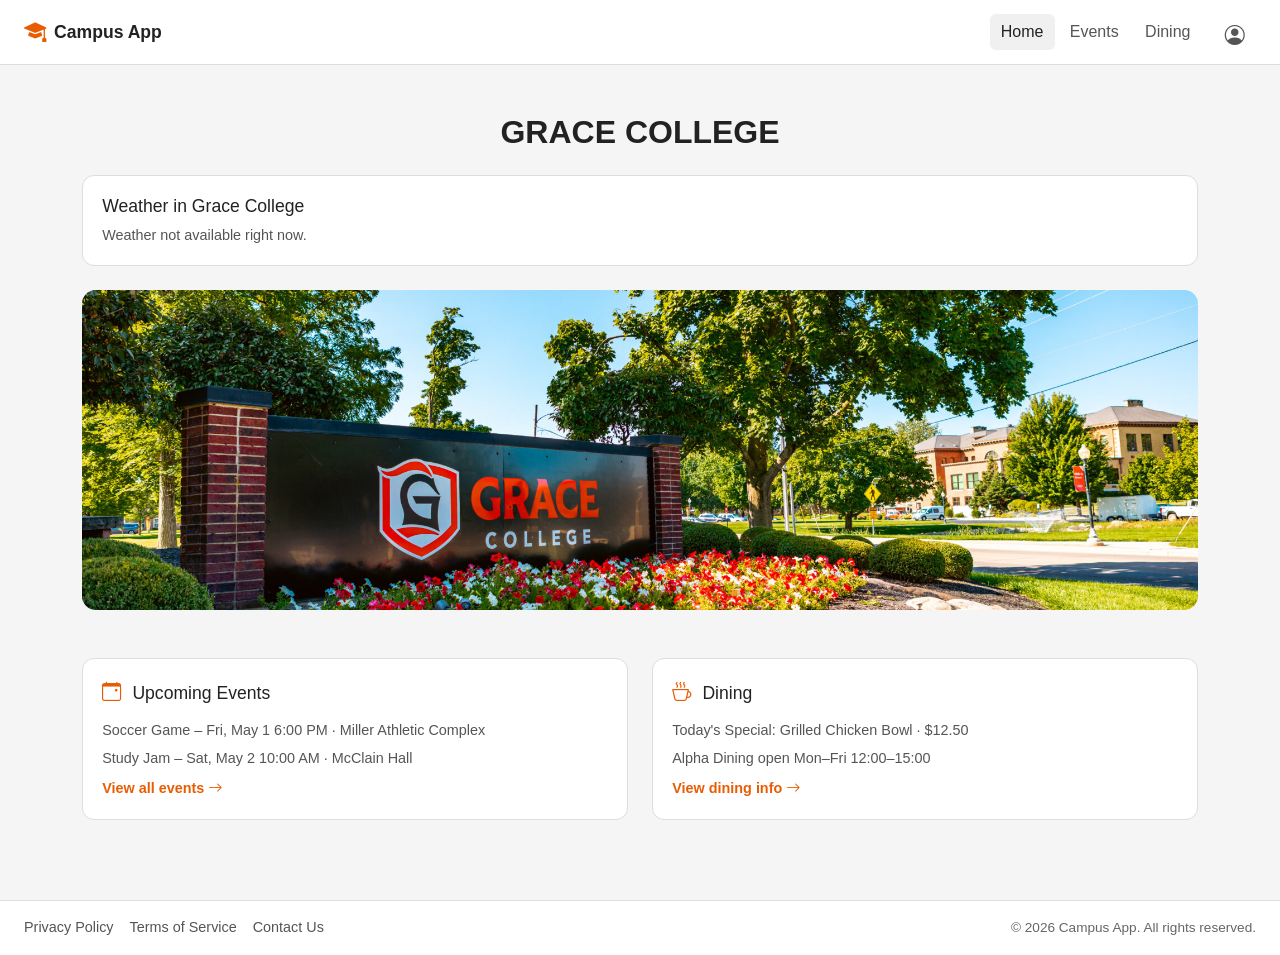
<file: index.html>
<!DOCTYPE html>
<html lang="en">
<head>
  <meta charset="UTF-8" />
  <meta name="viewport" content="width=device-width, initial-scale=1.0" />
  <title>Campus App – Home</title>
 
  <!-- Bootstrap CSS -->
  <link
    href="https://cdn.jsdelivr.net/npm/bootstrap@5.3.3/dist/css/bootstrap.min.css"
    rel="stylesheet"
  />
  <!-- Bootstrap Icons -->
  <link
    href="https://cdn.jsdelivr.net/npm/bootstrap-icons@1.11.3/font/bootstrap-icons.min.css"
    rel="stylesheet"
  />
  <!-- Custom CSS -->
  <link rel="stylesheet" href="css/style.css" />
</head>
<body>
 
  <!-- HEADER -->
  <header>
    <nav class="navbar navbar-expand-md">
      <div class="container-fluid px-4">
 
        <!-- Logo / Brand -->
        <a class="navbar-brand d-flex align-items-center gap-2" href="index.html">
          <i class="bi bi-mortarboard-fill brand-icon"></i>
          <span class="brand-name">Campus App</span>
        </a>
 
        <!-- Mobile toggle -->
        <button class="navbar-toggler" type="button" data-bs-toggle="collapse"
          data-bs-target="#mainNav" aria-controls="mainNav"
          aria-expanded="false" aria-label="Toggle navigation">
          <span class="navbar-toggler-icon"></span>
        </button>
 
        <!-- Nav links -->
        <div class="collapse navbar-collapse justify-content-end" id="mainNav">
          <ul class="navbar-nav align-items-md-center gap-md-1">
            <li class="nav-item">
              <a class="nav-link active" href="index.html">Home</a>
            </li>
            <li class="nav-item">
              <!-- Click Events → events.html -->
              <a class="nav-link" href="events.html">Events</a>
            </li>
            <li class="nav-item">
              <!-- Click Dining → dining.html -->
              <a class="nav-link" href="dining.html">Dining</a>
            </li>
            <li class="nav-item ms-md-2">
              <a class="nav-link icon-link" href="#" aria-label="Profile">
                <i class="bi bi-person-circle fs-5"></i>
              </a>
            </li>
          </ul>
        </div>
 
      </div>
    </nav>
  </header>

  <!-- MAIN CONTENT AREA -->
  <main class="main-content">
    <div class="container py-5">
 
      <!-- HOME TITLE -->
      <!-- Campus name heading -->
      <h1 class="campus-title text-center mb-4">GRACE COLLEGE</h1>

      <!-- WEATHER -->
      <div class="info-card mb-4" id="weatherCard" aria-live="polite">
        <h2 class="card-heading mb-2">Weather in Grace College</h2>
        <p class="card-preview mb-0" id="weatherNow"></p>
      </div>
 
      <!-- HOME IMAGE PLACEHOLDER -->
      <!-- Campus photo placeholder -->
      <div class="campus-carousel mb-5">
        <img src="images/GracePicture.jpg" alt="Grace College campus photo" class="campus-photo-img"/>
      </div>
 
      <!-- HOME QUICK LINKS -->
      <!-- Quick update cards: Events + Dining -->
      <div class="row g-4">
 
        <!-- Upcoming Events card — Click → events.html -->
        <div class="col-md-6">
          <div class="info-card" id="eventsCard" role="button" onclick="window.location.href='events.html'">
            <div class="info-card-header">
              <i class="bi bi-calendar-event card-icon"></i>
              <h2 class="card-heading">Upcoming Events</h2>
            </div>
            <!-- Quick update on the upcoming event -->
            <p class="card-preview">Soccer Game – Fri, May 1 6:00 PM · Miller Athletic Complex</p>
            <p class="card-preview">Study Jam – Sat, May 2 10:00 AM · McClain Hall</p>
            <span class="card-link-hint">View all events <i class="bi bi-arrow-right"></i></span>
          </div>
        </div>
 
        <!-- Dining card — Click → dining.html -->
        <div class="col-md-6">
          <div class="info-card" id="diningCard" role="button" onclick="window.location.href='dining.html'">
            <div class="info-card-header">
              <i class="bi bi-cup-hot card-icon"></i>
              <h2 class="card-heading">Dining</h2>
            </div>
            <!-- Quick update on the upcoming dining event -->
            <p class="card-preview">Today's Special: Grilled Chicken Bowl · $12.50</p>
            <p class="card-preview">Alpha Dining open Mon–Fri 12:00–15:00</p>
            <span class="card-link-hint">View dining info <i class="bi bi-arrow-right"></i></span>
          </div>
        </div>
 
      </div>
    </div>
  </main>

  <!-- FOOTER -->
  <footer>
    <div class="container-fluid px-4 d-flex flex-column flex-md-row justify-content-between align-items-center py-3">
      <div class="footer-links d-flex gap-3">
        <a href="#">Privacy Policy</a>
        <a href="#">Terms of Service</a>
        <a href="#">Contact Us</a>
      </div>
      <p class="footer-copy mb-0">&copy; 2026 Campus App. All rights reserved.</p>
    </div>
  </footer>
 
  <!-- Bootstrap JS -->
  <script src="https://cdn.jsdelivr.net/npm/bootstrap@5.3.3/dist/js/bootstrap.bundle.min.js"></script>
  <!-- Custom JS -->
  <script src="js/script.js"></script>
</body>
</html>
</file>
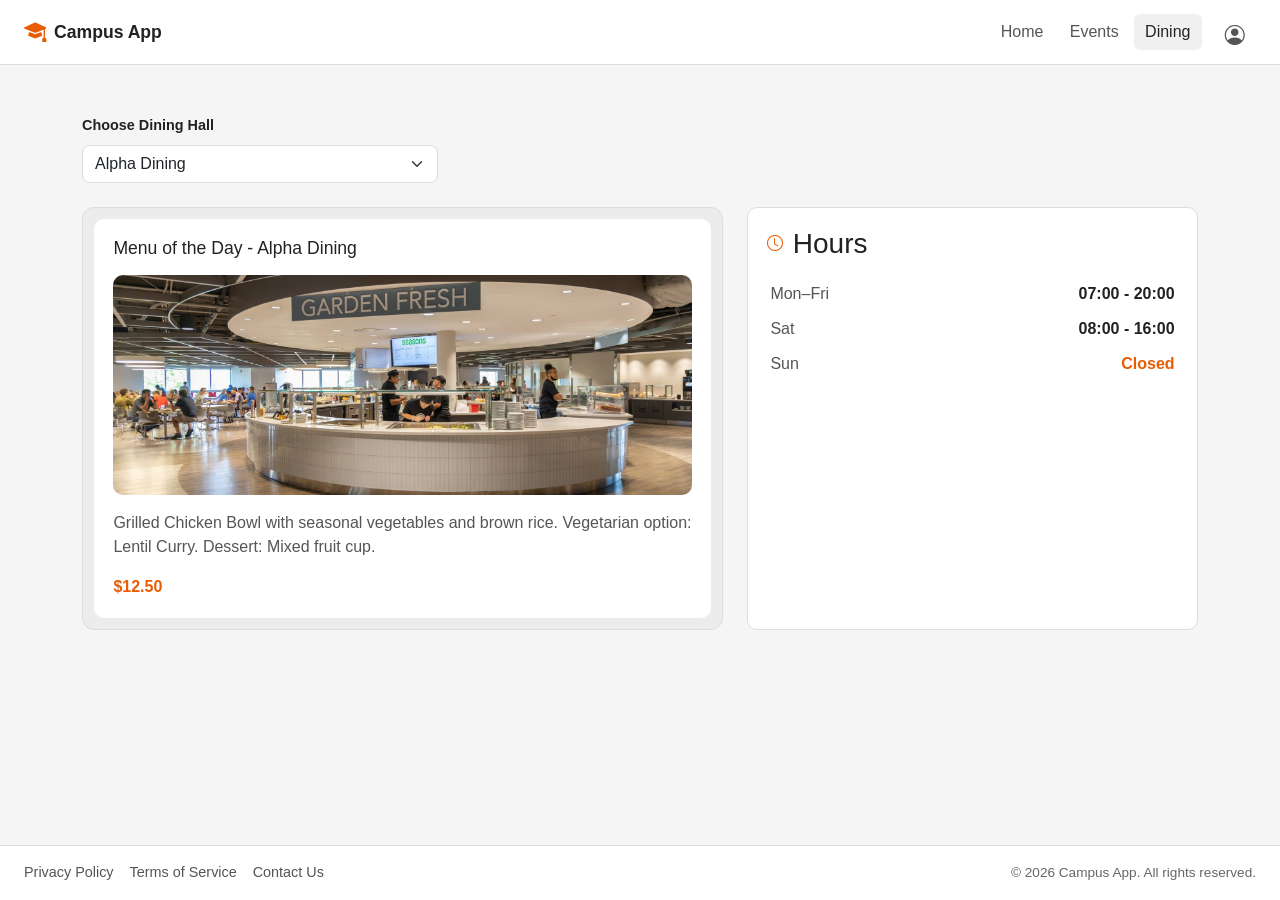
<file: dining.html>
<!DOCTYPE html>
<html lang="en">
<head>
  <meta charset="UTF-8" />
  <meta name="viewport" content="width=device-width, initial-scale=1.0" />
  <title>Campus App – Dining</title>
  <!-- Bootstrap CSS -->
  <link
    href="https://cdn.jsdelivr.net/npm/bootstrap@5.3.3/dist/css/bootstrap.min.css"
    rel="stylesheet"
  />
  <!-- Bootstrap Icons -->
  <link
    href="https://cdn.jsdelivr.net/npm/bootstrap-icons@1.11.3/font/bootstrap-icons.min.css"
    rel="stylesheet"
  />
  <!-- Custom CSS -->
  <link rel="stylesheet" href="css/style.css" />
</head>
<body>
 
  <!-- HEADER -->
  <header>
    <nav class="navbar navbar-expand-md">
      <div class="container-fluid px-4">
 
        <a class="navbar-brand d-flex align-items-center gap-2" href="index.html">
          <i class="bi bi-mortarboard-fill brand-icon"></i>
          <span class="brand-name">Campus App</span>
        </a>
 
        <button class="navbar-toggler" type="button" data-bs-toggle="collapse"
          data-bs-target="#mainNav" aria-controls="mainNav"
          aria-expanded="false" aria-label="Toggle navigation">
          <span class="navbar-toggler-icon"></span>
        </button>
 
        <div class="collapse navbar-collapse justify-content-end" id="mainNav">
          <ul class="navbar-nav align-items-md-center gap-md-1">
            <li class="nav-item">
              <!-- Click Home → home.html -->
              <a class="nav-link" href="index.html">Home</a>
            </li>
            <li class="nav-item">
              <!-- Click Events → events.html -->
              <a class="nav-link" href="events.html">Events</a>
            </li>
            <li class="nav-item">
              <a class="nav-link active" href="dining.html">Dining</a>
            </li>
            <li class="nav-item ms-md-2">
              <a class="nav-link icon-link" href="#" aria-label="Profile">
                <i class="bi bi-person-circle fs-5"></i>
              </a>
            </li>
          </ul>
        </div>
      </div>
    </nav>
  </header>

    <!-- MAIN CONTENT AREA -->
  <main class="main-content">
    <div class="container py-5">
 
      <!-- DINING SELECTOR -->
      <!-- Choose Dining Hall selector + Hours label -->
      <!-- Connect dining selector to API for real-time menu updates -->
      <div class="row align-items-end mb-4">
        <div class="col-md-4">
          <label for="diningSelect" class="form-label select-label">Choose Dining Hall</label>
          <!-- Dropdown triggers JS update -->
          <select class="form-select dining-select" id="diningSelect">
            <option value="alpha" selected>Alpha Dining</option>
            <option value="westy">Westy Dining</option>
            <option value="starbucks">Starbucks</option>
          </select>
        </div>
      </div>
 
      <!-- DINING CONTENT -->
      <!-- Menu card + Hours card side by side -->
      <div class="row g-4">
 
        <!-- Menu of the Day — picture of the menu -->
        <div class="col-md-7">
          <div class="menu-outer-card">
            <div class="menu-card">
              <h3 class="menu-card-title">Menu of the Day</h3>
              <img id="menuImage" src="images/AlphaDining.jpg" alt="Alpha Dining dining photo" class="menu-photo mb-3"/>
              <!-- Detailed description -->
              <p class="menu-desc">
                Detailed description of the dishes available today, including vegetarian options and desserts.
              </p>
              <p class="menu-price">$12.50</p>
            </div>
          </div>
        </div>
 
        <!-- DINING HOURS -->
        <!-- Hours card — Dining Hall Hours -->
        <div class="col-md-5">
          <div class="hours-card">
            <div class="hours-card-header">
              <i class="bi bi-clock hours-icon"></i>
              <h3 class="hours-card-title">Hours</h3>
            </div>
            <table class="hours-table w-100" id="hoursTable">
              <tbody>
                <tr>
                  <td class="day">Mon–Fri</td>
                  <td class="time">12:00 – 15:00</td>
                </tr>
                <tr>
                  <td class="day">Sat</td>
                  <td class="time">12:30 – 14:30</td>
                </tr>
                <tr>
                  <td class="day closed-day">Sun</td>
                  <td class="time closed-time">Closed</td>
                </tr>
              </tbody>
            </table>
          </div>
        </div>
      </div>
    </div>
  </main>

    <!-- FOOTER -->
  <footer>
    <div class="container-fluid px-4 d-flex flex-column flex-md-row justify-content-between align-items-center py-3">
      <div class="footer-links d-flex gap-3">
        <a href="#">Privacy Policy</a>
        <a href="#">Terms of Service</a>
        <a href="#">Contact Us</a>
      </div>
      <p class="footer-copy mb-0">&copy; 2026 Campus App. All rights reserved.</p>
    </div>
  </footer>
 
  <!-- Bootstrap JS -->
  <script src="https://cdn.jsdelivr.net/npm/bootstrap@5.3.3/dist/js/bootstrap.bundle.min.js"></script>
  <!-- Custom JS -->
  <script src="js/script.js"></script>
</body>
</html>
</file>
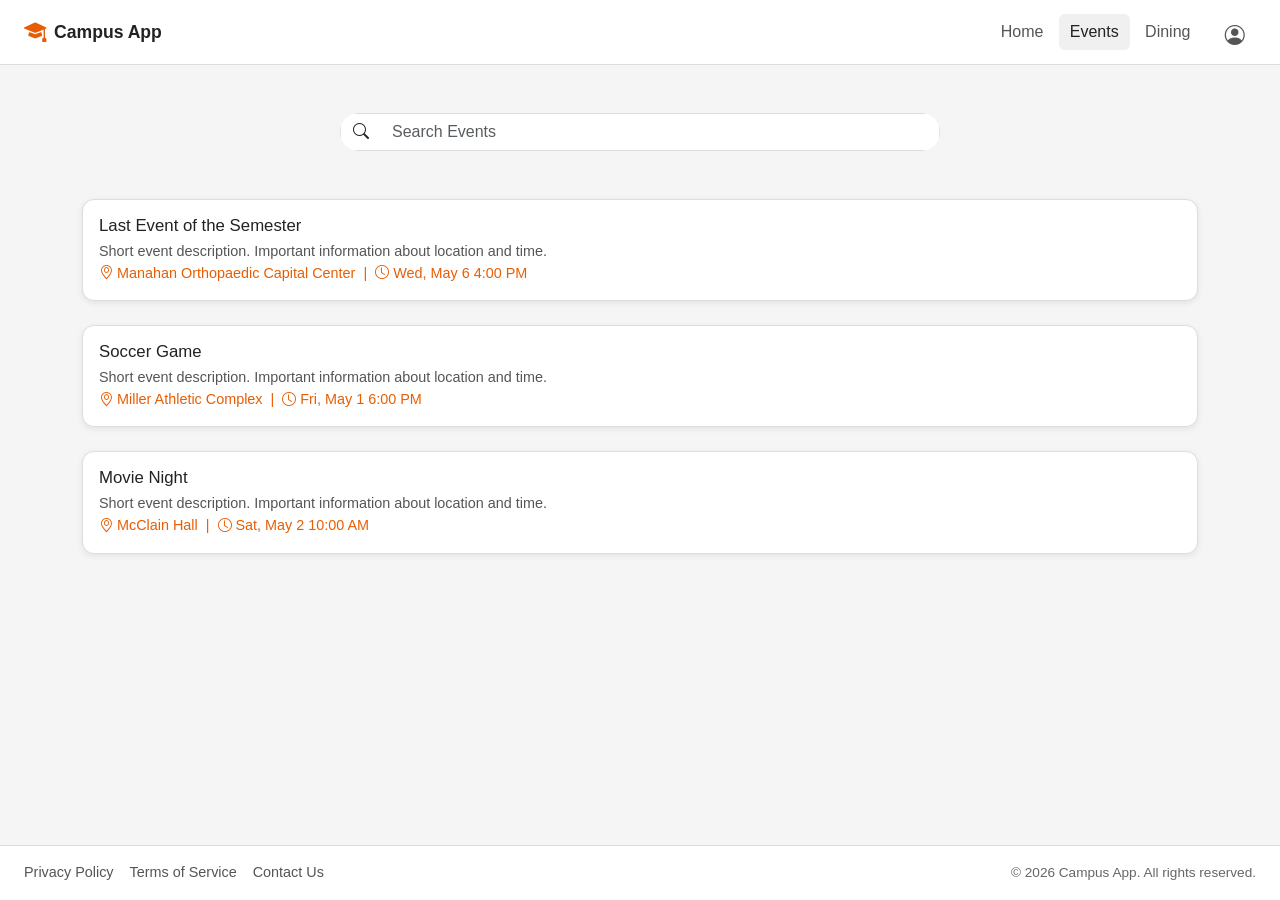
<file: events.html>
<!DOCTYPE html>
<html lang="en">
<head>
  <meta charset="UTF-8" />
  <meta name="viewport" content="width=device-width, initial-scale=1.0" />
  <title>Campus App – Events</title>
 
  <!-- Bootstrap CSS -->
  <link
    href="https://cdn.jsdelivr.net/npm/bootstrap@5.3.3/dist/css/bootstrap.min.css"
    rel="stylesheet"
  />
  <!-- Bootstrap Icons -->
  <link
    href="https://cdn.jsdelivr.net/npm/bootstrap-icons@1.11.3/font/bootstrap-icons.min.css"
    rel="stylesheet"
  />
  <!-- Custom CSS -->
  <link rel="stylesheet" href="css/style.css" />
</head>
<body>
 
  <!-- HEADER -->
  <header>
    <nav class="navbar navbar-expand-md">
      <div class="container-fluid px-4">
 
        <a class="navbar-brand d-flex align-items-center gap-2" href="index.html">
          <i class="bi bi-mortarboard-fill brand-icon"></i>
          <span class="brand-name">Campus App</span>
        </a>
 
        <button class="navbar-toggler" type="button" data-bs-toggle="collapse"
          data-bs-target="#mainNav" aria-controls="mainNav"
          aria-expanded="false" aria-label="Toggle navigation">
          <span class="navbar-toggler-icon"></span>
        </button>
 
        <div class="collapse navbar-collapse justify-content-end" id="mainNav">
          <ul class="navbar-nav align-items-md-center gap-md-1">
            <li class="nav-item">
              <!-- Click Home → home.html -->
              <a class="nav-link" href="index.html">Home</a>
            </li>
            <li class="nav-item">
              <a class="nav-link active" href="events.html">Events</a>
            </li>
            <li class="nav-item">
              <!-- Click Dining → dining.html -->
              <a class="nav-link" href="dining.html">Dining</a>
            </li>
            <li class="nav-item ms-md-2">
              <a class="nav-link icon-link" href="#" aria-label="Profile">
                <i class="bi bi-person-circle fs-5"></i>
              </a>
            </li>
          </ul>
        </div>
 
      </div>
    </nav>
  </header>

  <!-- MAIN CONTENT AREA -->
  <main class="main-content">
    <div class="container py-5">
 
      <!-- EVENTS SEARCH -->
      <!-- Search bar for finding events -->
      <div class="search-wrapper mb-5">
        <div class="input-group search-bar">
          <span class="input-group-text search-icon">
            <i class="bi bi-search"></i>
          </span>
          <input
            type="text"
            id="eventSearch"
            class="form-control"
            placeholder="Search Events"
            aria-label="Search events"
          />
        </div>
        <!-- API Integration attempt -->
        <button id="refreshEventsBtn" class="btn btn-sm btn-outline-primary mt-2" onclick="fetchEventsFromAPI()" style="display: none;">
          Refresh from API
        </button>
      </div>

      <!-- EVENTS LIST -->
      <!-- Event list -->
      <div class="events-list" id="eventsList">
 
        <!-- Event 1 — has event photo placeholder -->
        <div class="event-card mb-4" data-event="last event of the semester">
          <div class="event-info">
            <h2 class="event-title">Last Event of the Semester</h2>
            <p class="event-desc">
              Short event description. Important information about location and time.
              <br><span class="event-meta"><i class="bi bi-geo-alt me-1"></i>Manahan Orthopaedic Capital Center &nbsp;|&nbsp; <i class="bi bi-clock me-1"></i>Wed, May 6 4:00 PM</span>
            </p>
          </div>
        </div>
 
        <!-- Event 2 -->
        <div class="event-card mb-4" data-event="soccer game">
          
          <div class="event-info">
            <h2 class="event-title">Soccer Game</h2>
            <p class="event-desc">
              Short event description. Important information about location and time.
              <br><span class="event-meta"><i class="bi bi-geo-alt me-1"></i>Miller Athletic Complex &nbsp;|&nbsp; <i class="bi bi-clock me-1"></i>Fri, May 1 6:00 PM</span>
            </p>
          </div>
        </div>
 
        <!-- Event 3 -->
        <div class="event-card mb-4" data-event="movie night">
          <div class="event-info">
            <h2 class="event-title">Movie Night</h2>
            <p class="event-desc">
              Short event description. Important information about location and time.
              <br><span class="event-meta"><i class="bi bi-geo-alt me-1"></i>McClain Hall &nbsp;|&nbsp; <i class="bi bi-clock me-1"></i>Sat, May 2 10:00 AM</span>
            </p>
          </div>
        </div>
 
      </div>
 
      <!-- No results message (hidden by default) -->
      <p id="noResults" class="text-center text-muted d-none mt-4">No events found.</p>
    
    </div>
  </main>

  <!-- FOOTER -->
  <footer>
    <div class="container-fluid px-4 d-flex flex-column flex-md-row justify-content-between align-items-center py-3">
      <div class="footer-links d-flex gap-3">
        <a href="#">Privacy Policy</a>
        <a href="#">Terms of Service</a>
        <a href="#">Contact Us</a>
      </div>
      <p class="footer-copy mb-0">&copy; 2026 Campus App. All rights reserved.</p>
    </div>
  </footer>
 
  <!-- Bootstrap JS -->
  <script src="https://cdn.jsdelivr.net/npm/bootstrap@5.3.3/dist/js/bootstrap.bundle.min.js"></script>
  <!-- Custom JS -->
  <script src="js/script.js"></script>
</body>
</html>
</file>
<file: css/style.css>
/* Basic styles for Campus App */

/* Global page setup */
* {
  box-sizing: border-box;
}

body {
  margin: 0;
  font-family: Arial, sans-serif;
  background: #f5f5f5;
  color: #222;
  min-height: 100vh;
  display: flex;
  flex-direction: column;
}

header {
  background: #fff;
  border-bottom: 1px solid #ddd;
}

/* Header and navigation */
.navbar {
  min-height: 64px;
}

.brand-icon {
  color: #e85d04;
  font-size: 1.4rem;
}

.brand-name {
  font-size: 1.1rem;
  font-weight: 700;
  color: #222;
}

.nav-link {
  color: #555 !important;
  border-radius: 6px;
  padding: 0.4rem 0.7rem !important;
}

.nav-link:hover,
.nav-link.active {
  color: #222 !important;
  background: #f0f0f0;
}

.main-content {
  flex: 1;
  padding-bottom: 2rem;
}

/* Home page styles */
/* Home title and main image area */
.campus-title {
  font-size: 2rem;
  font-weight: 700;
}

.campus-carousel {
  border-radius: 14px;
  overflow: hidden;
}

.campus-photo-img {
  width: 100%;
  height: 320px;
  object-fit: cover;
  display: block;
}

.campus-img-placeholder {
  width: 100%;
  height: 320px;
  background: #b8c0d8;
  display: flex;
  align-items: center;
  justify-content: center;
}

.campus-img-2 {
  background: #9dc3d5;
}

.campus-img-3 {
  background: #9fd0b3;
}

.placeholder-label {
  background: #fff;
  padding: 0.5rem 1rem;
  border-radius: 30px;
  font-weight: 600;
}

/* Home quick cards */
.info-card {
  background: #fff;
  border: 1px solid #ddd;
  border-radius: 12px;
  padding: 1.2rem;
  height: 100%;
  cursor: pointer;
}

.info-card-header {
  display: flex;
  align-items: center;
  gap: 0.7rem;
  margin-bottom: 0.8rem;
}

.card-icon {
  font-size: 1.2rem;
  color: #e85d04;
}

.card-heading {
  font-size: 1.1rem;
  margin: 0;
}

.card-preview {
  font-size: 0.9rem;
  color: #555;
  margin-bottom: 0.4rem;
}

.card-link-hint {
  color: #e85d04;
  font-size: 0.9rem;
  font-weight: 600;
}

/* Events page styles */
/* Events search area */
.search-wrapper {
  max-width: 600px;
  margin: 0 auto;
}

.search-bar {
  border-radius: 30px;
  overflow: hidden;
}

.search-icon {
  background: #fff;
  border: 1px solid #ddd;
  border-right: none;
}

.search-bar .form-control {
  border: 1px solid #ddd;
  border-left: none;
  box-shadow: none;
}

/* Event cards list */
.event-card {
  display: flex;
  align-items: center;
  gap: 1rem;
  background: #fff;
  border: 1px solid #ddd;
  border-radius: 12px;
  padding: 1rem;
  box-shadow: 0 2px 6px rgba(0,0,0,0.08);
}

.event-img-placeholder {
  width: 130px;
  min-width: 130px;
  height: 100px;
  border-radius: 10px;
  background: #b8c0d8;
  display: flex;
  align-items: center;
  justify-content: center;
  color: #fff;
  font-size: 2rem;
}

.event-img-placeholder.ev2 {
  background: #9dc3d5;
}

.event-img-placeholder.ev3 {
  background: #e6b07d;
}

.event-info {
  flex: 1;
}

.event-title {
  font-size: 1.05rem;
  margin-bottom: 0.3rem;
}

.event-desc {
  font-size: 0.9rem;
  color: #555;
  margin: 0;
}

.event-meta {
  color: #e85d04;
}

/* Dining page styles */
/* Dining selector */
.select-label {
  font-size: 0.9rem;
  font-weight: 600;
}

.dining-select {
  border-radius: 8px;
  border: 1px solid #ddd;
}

/* Dining menu card */
.hours-label-box {
  background: #fff;
  border: 1px solid #ddd;
  border-radius: 8px;
  padding: 0.6rem 1rem;
  display: inline-block;
}

.hours-box-title {
  font-size: 1rem;
  margin: 0;
}

.menu-outer-card {
  background: #ececec;
  border: 1px solid #ddd;
  border-radius: 12px;
  padding: 0.7rem;
}

.menu-card {
  background: #fff;
  border-radius: 10px;
  padding: 1.2rem;
}

.menu-card-title {
  font-size: 1.1rem;
  margin-bottom: 1rem;
}

.menu-img-placeholder {
  width: 100%;
  height: 220px;
  border-radius: 10px;
  background: #b8c0d8;
  display: flex;
  flex-direction: column;
  align-items: center;
  justify-content: center;
  color: #fff;
}

.menu-img-icon {
  font-size: 2.4rem;
}

.menu-img-label {
  font-size: 0.9rem;
}

.menu-photo {
  width: 100%;
  height: 220px;
  border-radius: 10px;
  object-fit: cover;
  display: block;
}

.menu-desc {
  color: #555;
}

.menu-price {
  color: #e85d04;
  font-weight: 700;
  margin: 0;
}

/* Dining hours card and table */
.hours-card {
  background: #fff;
  border: 1px solid #ddd;
  border-radius: 10px;
  padding: 1.2rem;
  height: 100%;
}

.hours-card-header {
  display: flex;
  align-items: center;
  gap: 0.6rem;
  margin-bottom: 1rem;
}

.hours-icon {
  color: #e85d04;
}

.hours-card-title {
  margin: 0;
}

.hours-table td {
  padding: 0.35rem 0.2rem;
}

.hours-table .day {
  color: #555;
  width: 55%;
}

.hours-table .time {
  text-align: right;
  font-weight: 600;
}

.closed-day {
  color: #666;
}

.closed-time {
  color: #e85d04;
}

/* Footer styles */
footer {
  background: #fff;
  border-top: 1px solid #ddd;
  margin-top: auto;
}

.footer-links a {
  color: #555;
  text-decoration: none;
  font-size: 0.9rem;
}

.footer-links a:hover {
  color: #e85d04;
}

.footer-copy {
  color: #666;
  font-size: 0.85rem;
}

/* Small-screen layout adjustments */
@media (max-width: 576px) {
  .campus-title {
    font-size: 1.6rem;
  }

  .campus-img-placeholder {
    height: 220px;
  }

  .event-card {
    flex-direction: column;
    align-items: flex-start;
  }

  .event-img-placeholder {
    width: 100%;
    min-width: unset;
    height: 150px;
  }

  .hours-label-box {
    margin-top: 0.7rem;
  }

  .events-map {
    height: 250px;
  }
}
</file>
